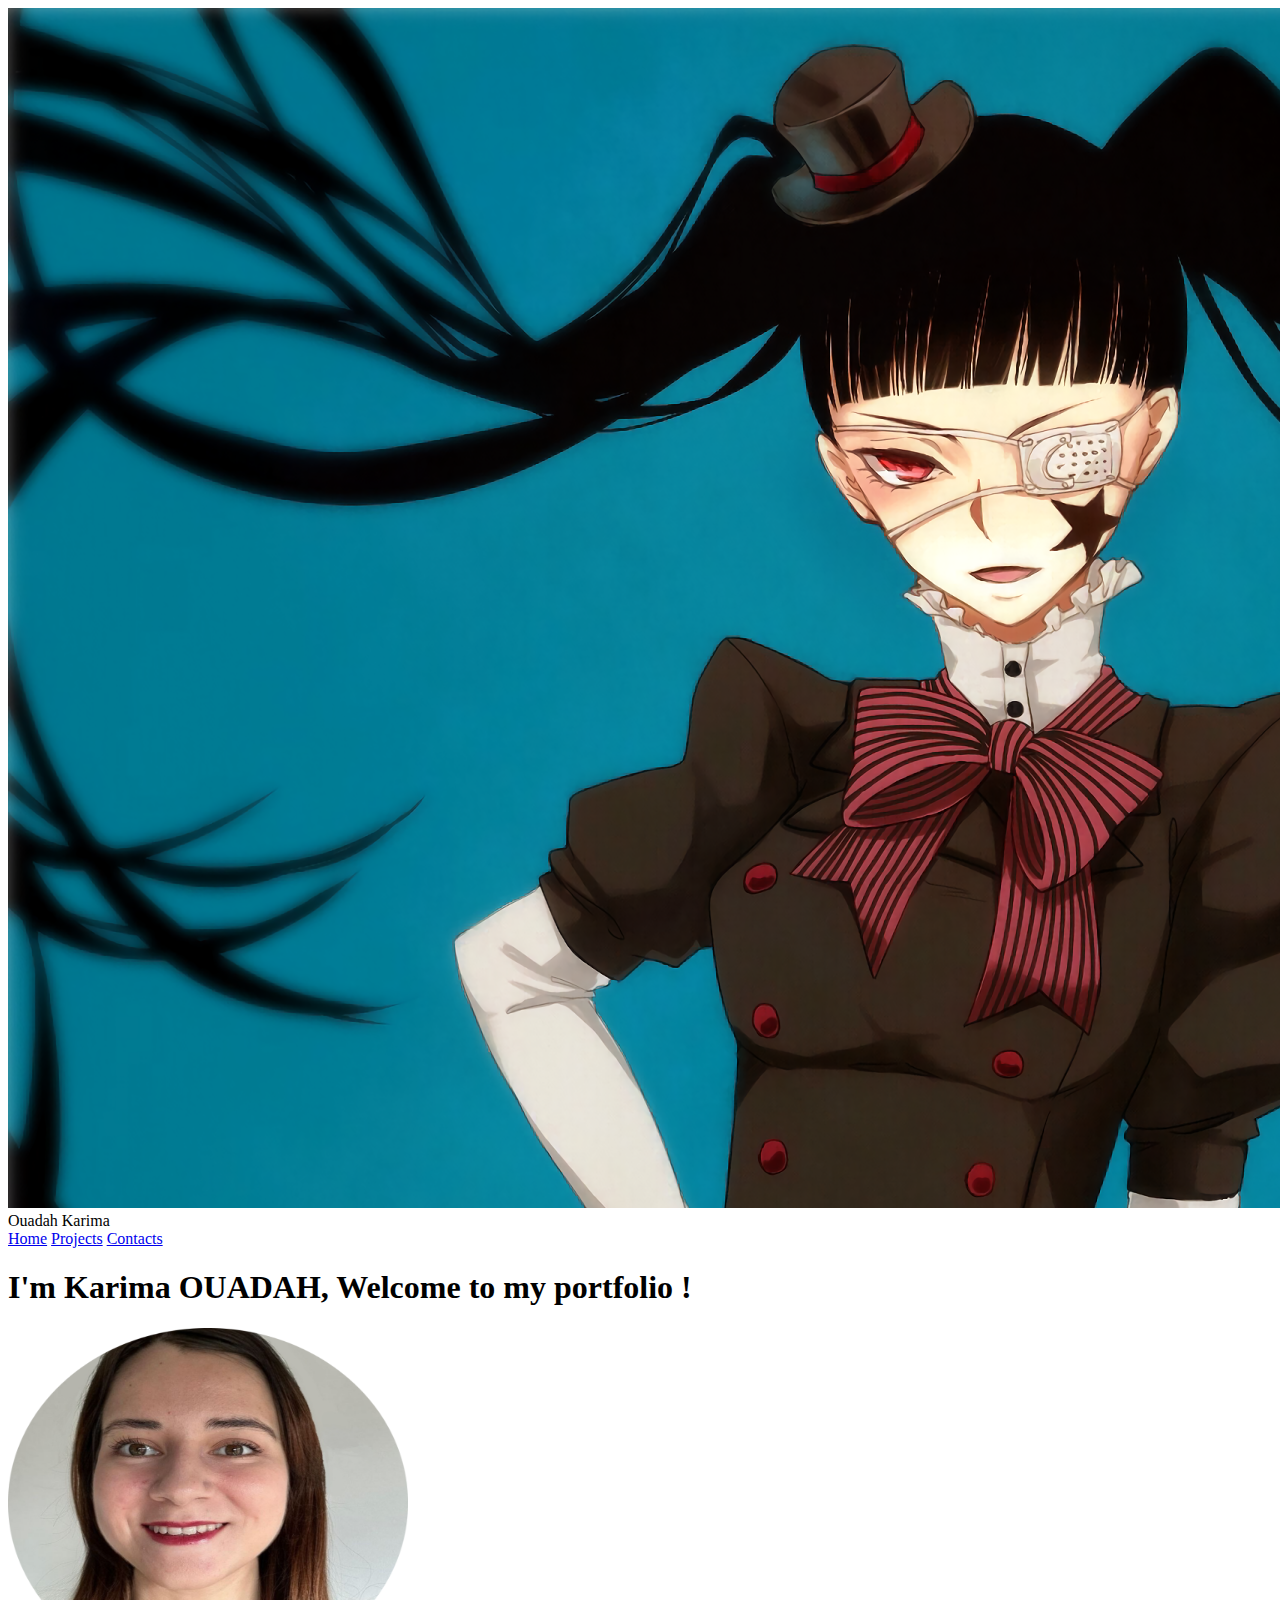
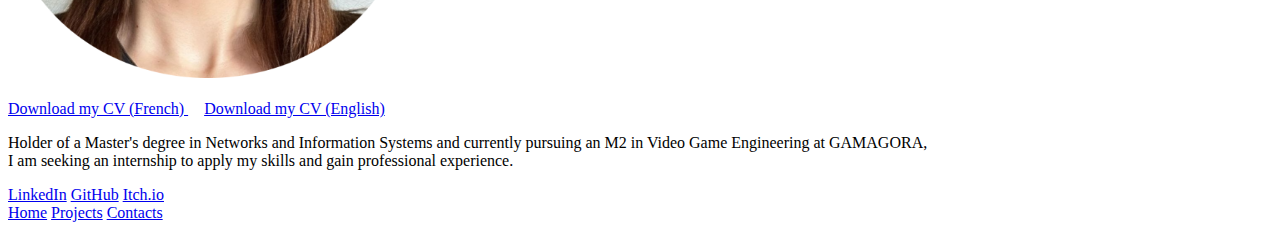
<file: index.html>
<!DOCTYPE html>
<html lang="fr">
<head>
  <meta charset="UTF-8">
  <link rel="icon" type="image/png" href="assets/alice.png">
  <title>Portfolio - Ouadah Karima</title>
  <link rel="stylesheet" href="style.css">
</head>
<body>

  <nav>
    <div class="nav-left">
      <img src="assets/alice.png" alt="Avatar">
      <span>Ouadah Karima</span>
    </div>
    <div class="nav-right">
      <a href="index.html">Home</a>
      <a href="projects.html">Projects</a>
      <a href="contacts.html">Contacts</a>
    </div>
  </nav>

  <main>
    <h1>I'm Karima OUADAH, Welcome to my portfolio !</h1>
    <img src="assets/me-2.png" alt="myself" style="width: 400px; height: 350px;  border-radius: 8px;">
    <br>
    <br>
    <a href="assets/ok_resume_french.pdf" download class="cv-button">
  Download my CV (French)
</a> &nbsp;&nbsp;&nbsp;
    <a href="assets/ok_resume_english.pdf" download class="cv-button">
  Download my CV (English)
</a> 

    <p>
      Holder of a Master's degree in Networks and Information Systems and currently pursuing an M2 in Video Game Engineering at GAMAGORA, <br> I am seeking an internship to apply my skills and gain professional experience.

    </p>

    <div class="links">
      <a href="https://www.linkedin.com/in/karima-ouadah-28045a281" target="_blank">LinkedIn</a>
      <a href="https://github.com/karimasoul" target="_blank">GitHub</a>
      <a href="https://karimasoul.itch.io" target="_blank">Itch.io</a>
    </div>
  </main>

  <footer>
    <a href="index.html">Home</a>
    <a href="projects.html">Projects</a>
    <a href="contacts.html">Contacts</a>
  </footer>

</body>
</html>
</file>
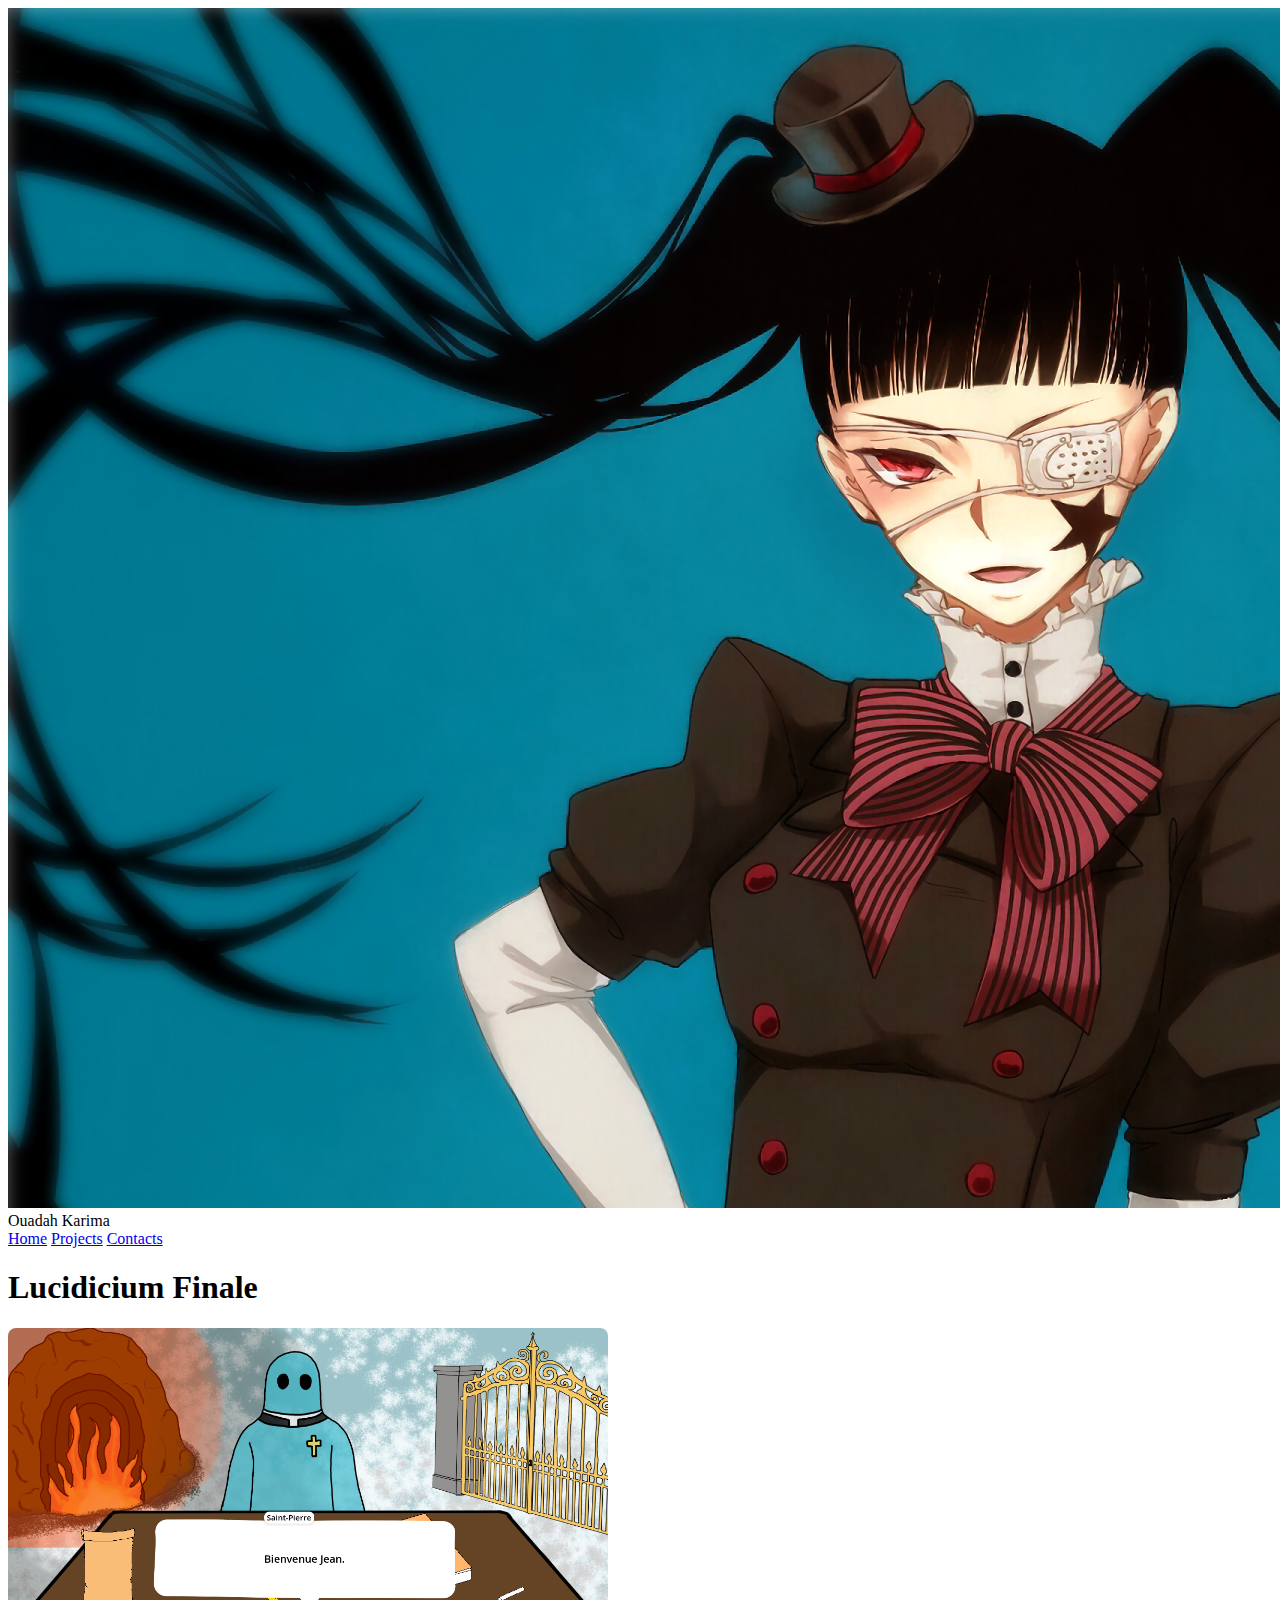
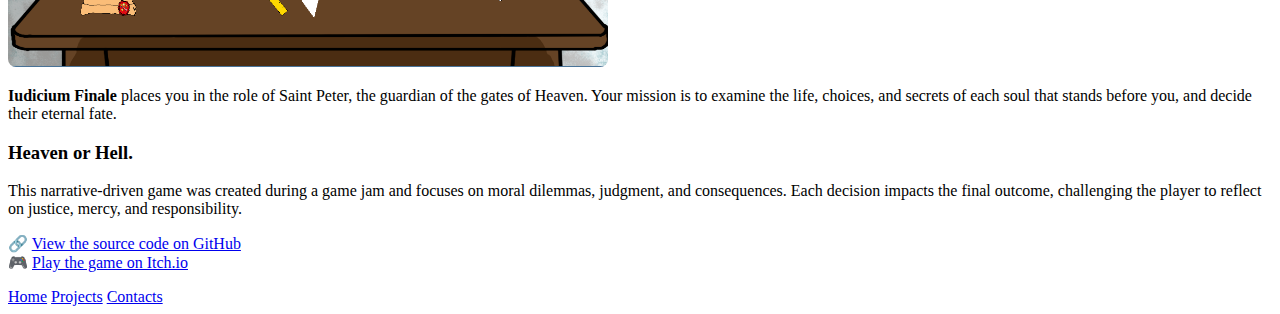
<file: project1.html>
<!DOCTYPE html>
<html lang="fr">
<head>
  <meta charset="UTF-8">
  <link rel="icon" type="image/png" href="assets/alice.png">
  <title>Project 1 - Ouadah Karima</title>
  <link rel="stylesheet" href="style.css">
</head>
<body>

  <nav>
    <div class="nav-left">
      <img src="assets/alice.png" alt="Avatar">
      <span>Ouadah Karima</span>
    </div>
    <div class="nav-right">
      <a href="index.html">Home</a>
      <a href="projects.html">Projects</a>
      <a href="contacts.html">Contacts</a>
    </div>
  </nav>

  <main>
    <h1>Lucidicium Finale</h1>
    <img src="assets/ludicium_finale.png" alt="Ludicium" style="width: 100%; max-width: 600px; border-radius: 8px;">
    <p>
    <strong>Iudicium Finale</strong> places you in the role of Saint Peter, the guardian of the gates of Heaven.
    Your mission is to examine the life, choices, and secrets of each soul that stands before you,
    and decide their eternal fate.
  </p>

  <h3>Heaven or Hell.</h3>

  <p>
    This narrative-driven game was created during a game jam and focuses on moral dilemmas,
    judgment, and consequences. Each decision impacts the final outcome, challenging the player
    to reflect on justice, mercy, and responsibility.
  </p>

  <p>
    🔗 <a href="https://github.com/Antoine-Vuillet/St_Pierreper_Please" target="_blank">View the source code on GitHub</a><br>
    🎮 <a href="https://antoine-vuillet.itch.io/iudicium-finale" target="_blank">Play the game on Itch.io</a>
  </p>
  </main>

  <footer>
    <a href="index.html">Home</a>
    <a href="projects.html">Projects</a>
    <a href="contacts.html">Contacts</a>
  </footer>

</body>
</html>
</file>
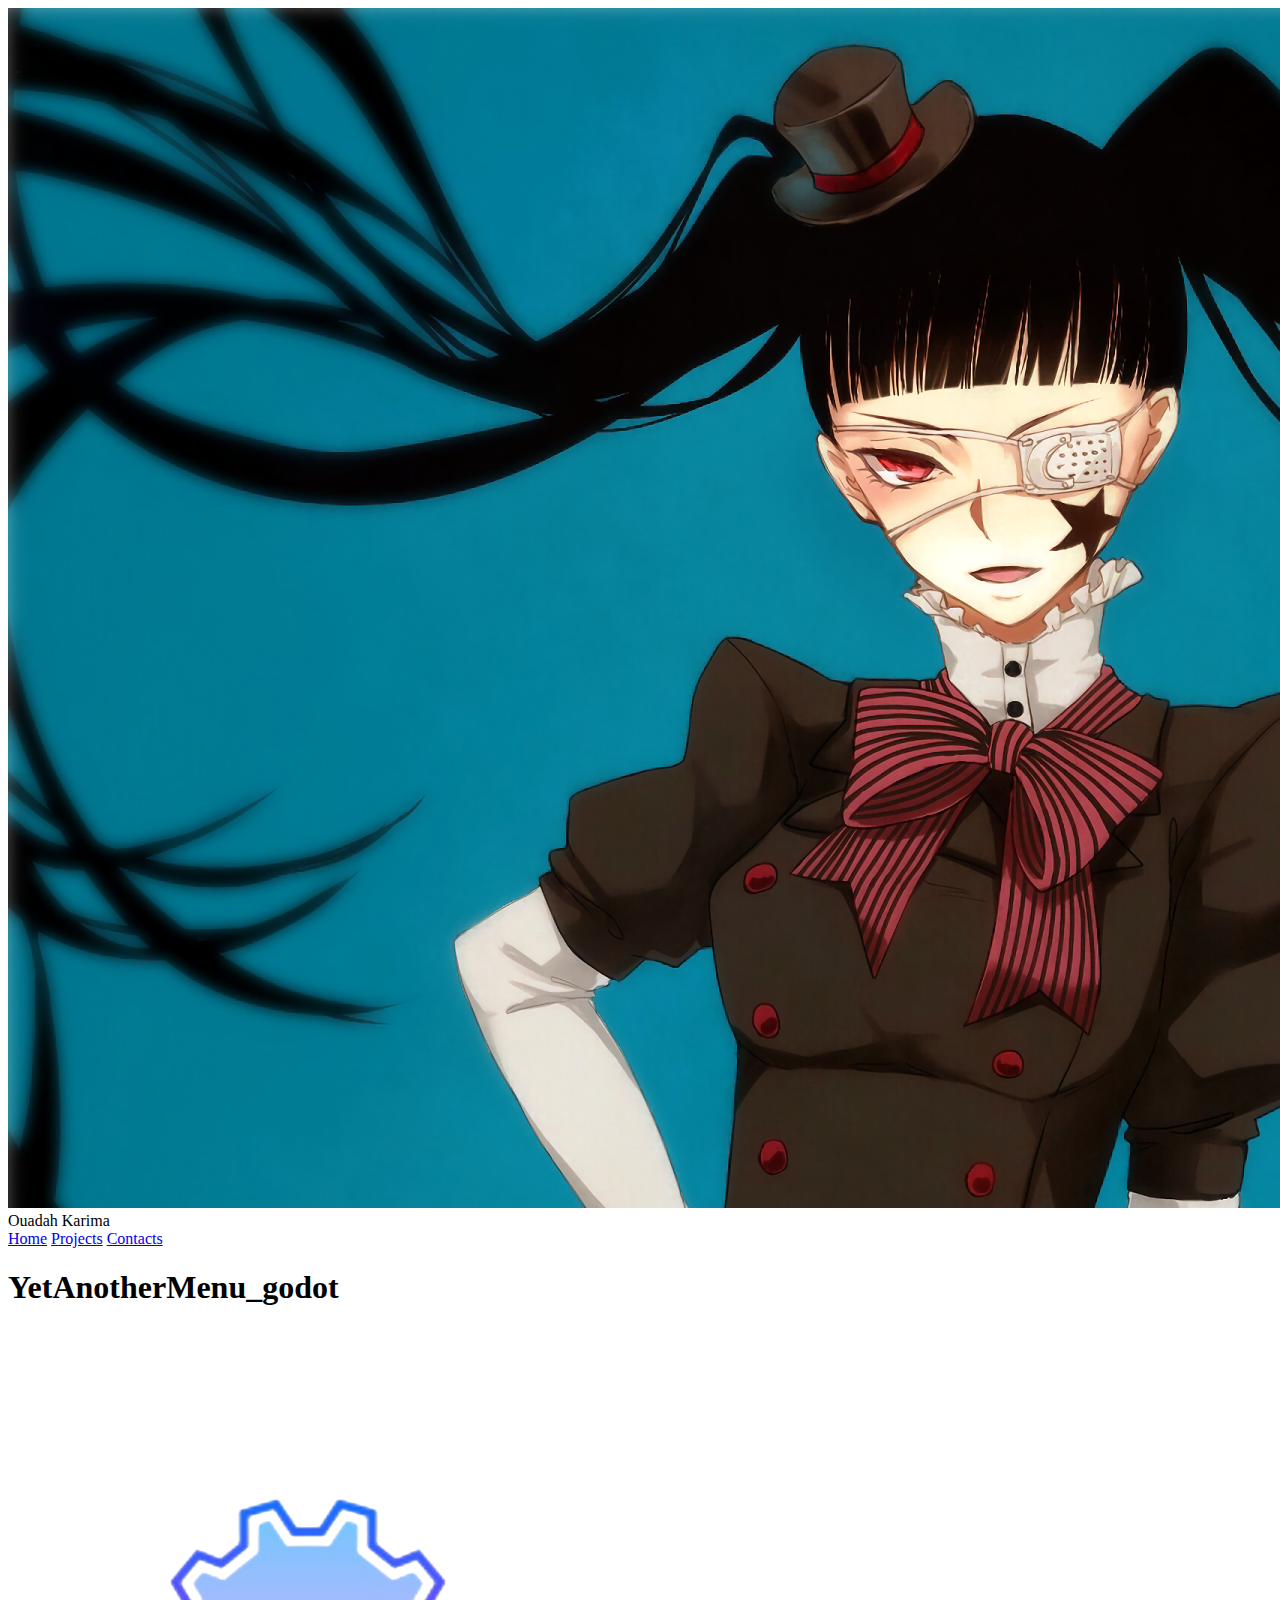
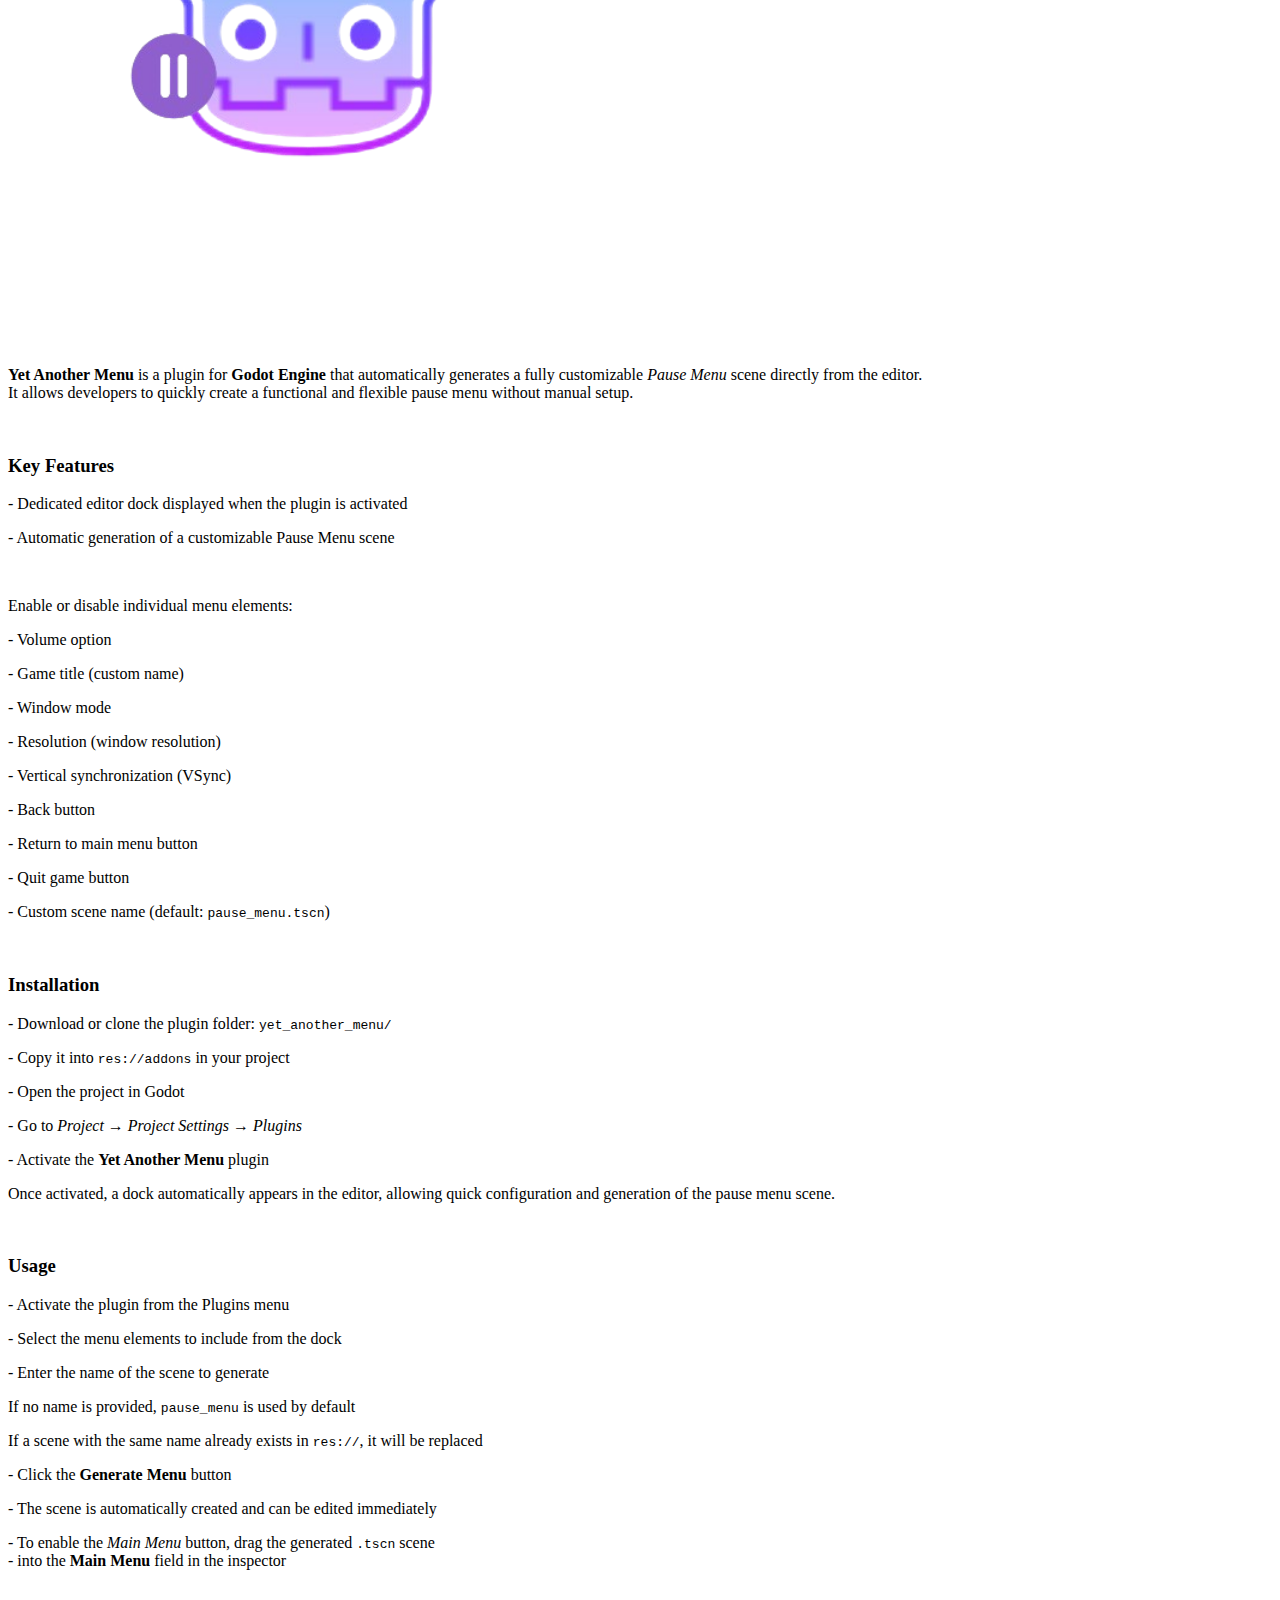
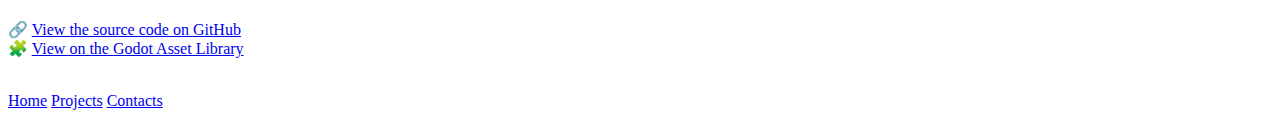
<file: project2.html>
<!DOCTYPE html>
<html lang="fr">
<head>
  <meta charset="UTF-8">
  <link rel="icon" type="image/png" href="assets/alice.png">
  <title>YetAnotherMenu - Ouadah Karima</title>
  <link rel="stylesheet" href="style.css">
</head>
<body>

  <nav>
    <div class="nav-left">
      <img src="assets/alice.png" alt="Avatar">
      <span>Ouadah Karima</span>
    </div>
    <div class="nav-right">
      <a href="index.html">Home</a>
      <a href="projects.html">Projects</a>
      <a href="contacts.html">Contacts</a>
    </div>
  </nav>

  <main>
    <h1>YetAnotherMenu_godot</h1>
    <img src="assets/YetAnotherMenu.png" alt="YetAnotherMenu" style="width: 100%; max-width: 600px; border-radius: 8px;">
    <br>
    <br>
    <p>
    <strong>Yet Another Menu</strong> is a plugin for <strong>Godot Engine</strong> that automatically generates
    a fully customizable <em>Pause Menu</em> scene directly from the editor.
    <br>It allows developers to quickly create a functional and flexible pause menu without manual setup.
  </p>
<br>
  <h3>Key Features</h3>
  
    <p>- Dedicated editor dock displayed when the plugin is activated</p>
    <p>- Automatic generation of a customizable Pause Menu scene</p>
    <br>
    <p>Enable or disable individual menu elements:</p>
     
        <p>- Volume option</p>
        <p>- Game title (custom name)</p>
        <p>- Window mode</p>
        <p>- Resolution (window resolution)</p>
        <p>- Vertical synchronization (VSync)</p>
        <p>- Back button</p>
        <p>- Return to main menu button</p>
        <p>- Quit game button</p>
        <p>- Custom scene name (default: <code>pause_menu.tscn</code>)</p>
 
   
  <br>

  <h3>Installation</h3>
  
    <p>- Download or clone the plugin folder: <code>yet_another_menu/</code></p>
    <p>- Copy it into <code>res://addons</code> in your project</p>
    <p>- Open the project in Godot</p>
    <p>- Go to <em>Project → Project Settings → Plugins</em></p>
    <p>- Activate the <strong>Yet Another Menu</strong> plugin</p>
 

  <p>
    Once activated, a dock automatically appears in the editor, allowing quick configuration
    and generation of the pause menu scene.
  </p>
<br>
  <h3>Usage</h3>
 
    <p>- Activate the plugin from the Plugins menu</p>
    <p>- Select the menu elements to include from the dock</p>
    <p>- Enter the name of the scene to generate </p>

        <p>If no name is provided, <code>pause_menu</code> is used by default</p>
        <p>If a scene with the same name already exists in <code>res://</code>, it will be replaced</p>
     
   
    <p>- Click the <strong>Generate Menu</strong> button</p>
    <p>- The scene is automatically created and can be edited immediately</p>
    <p>- To enable the <em>Main Menu</em> button, drag the generated <code>.tscn</code> scene <br>- into the <strong>Main Menu</strong> field in the inspector
    </p>
 
<br>
  <p>
    🔗 <a href="https://github.com/karimasoul/YetAnotherMenu_godot" target="_blank">View the source code on GitHub</a><br>
    🧩 <a href="https://godotengine.org/asset-library/asset/4568" target="_blank">
      View on the Godot Asset Library
    </a>
  </p>
  <br>
  </main>

  <footer>
    <a href="index.html">Home</a>
    <a href="projects.html">Projects</a>
    <a href="contacts.html">Contacts</a>
  </footer>

</body>
</html>
</file>
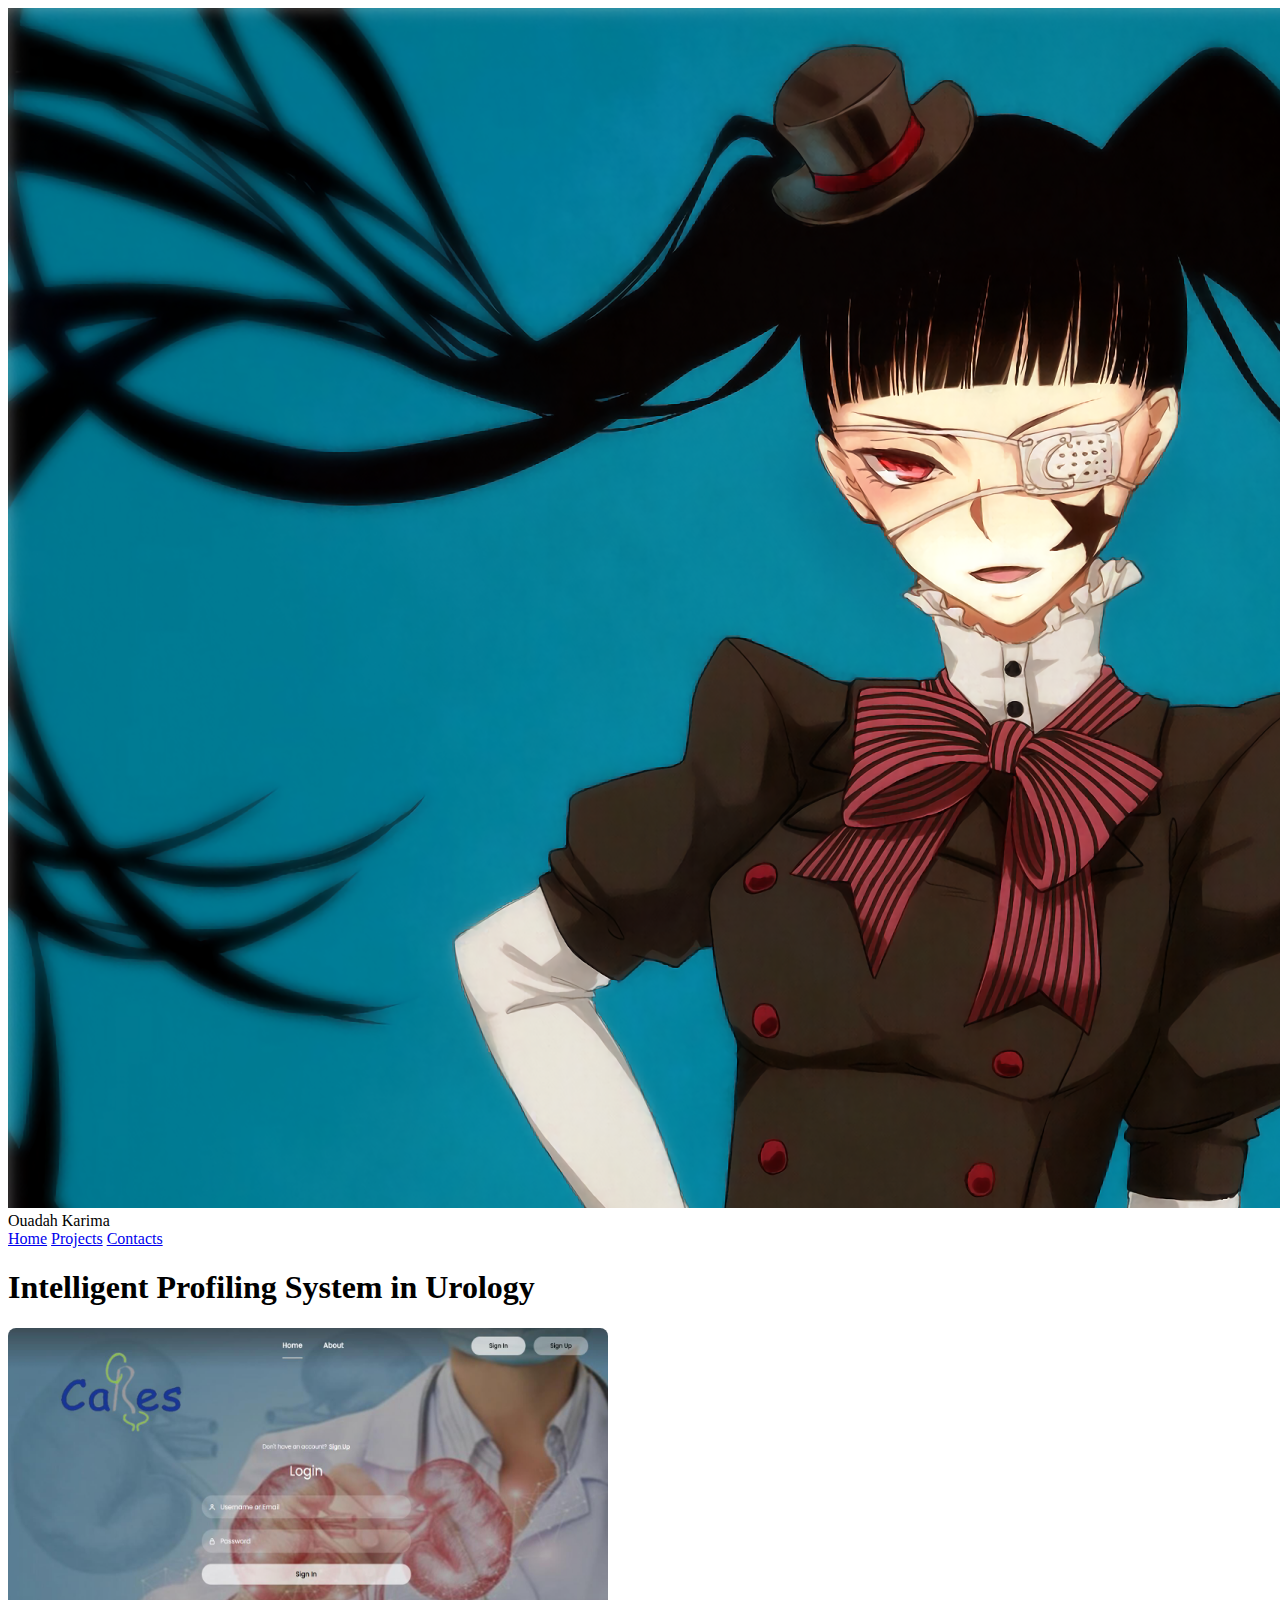
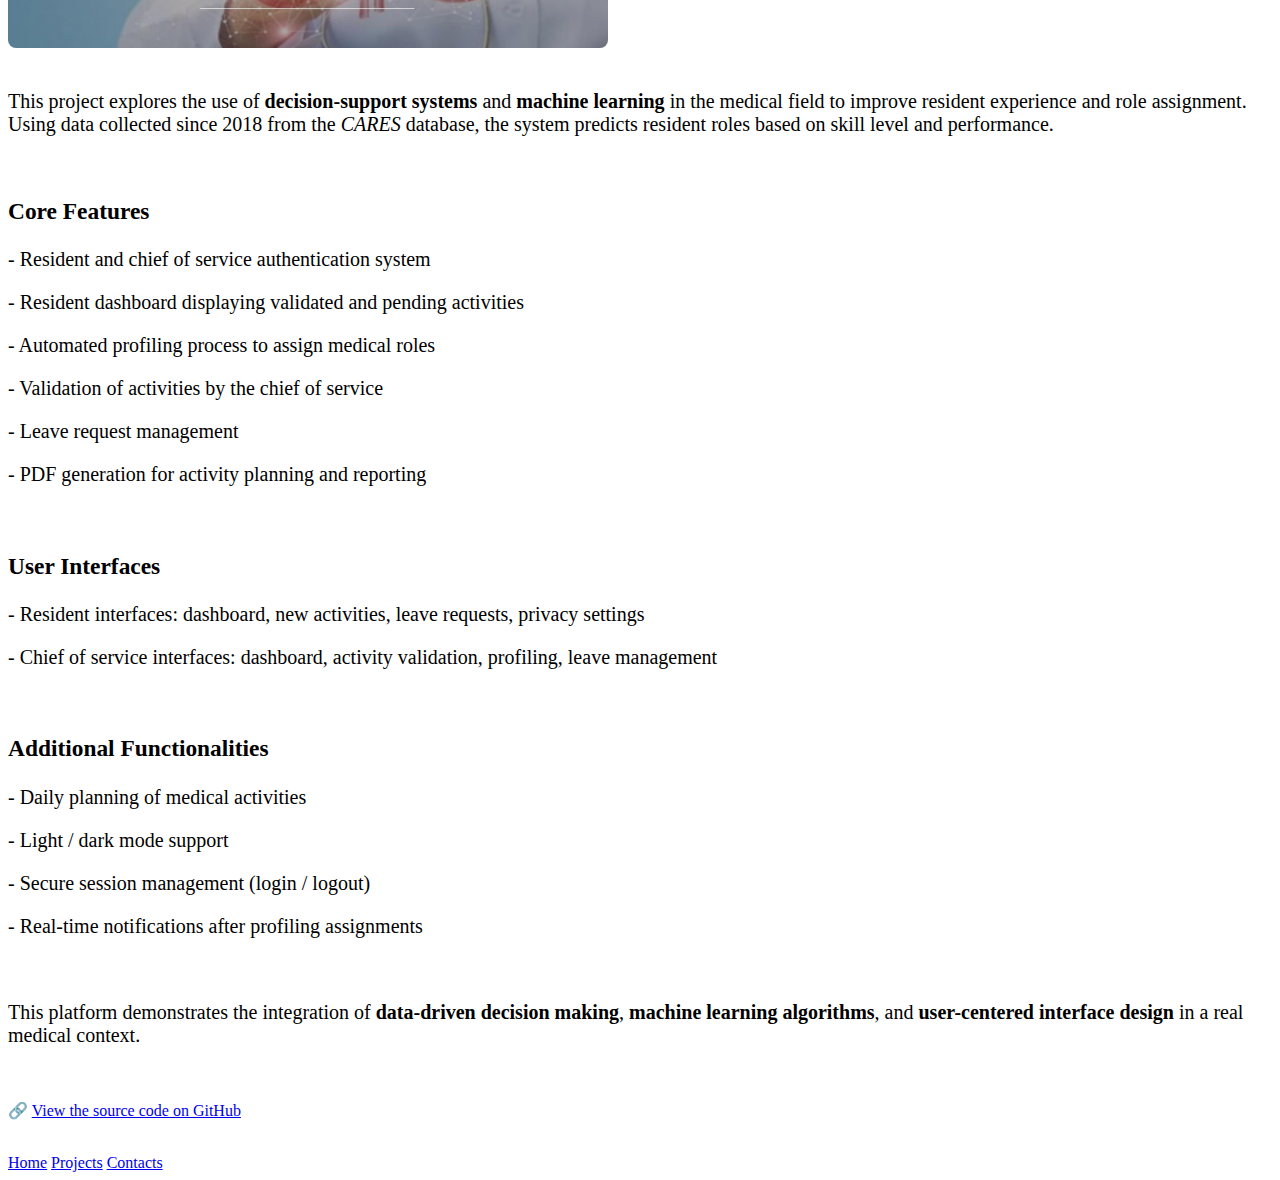
<file: project3.html>
<!DOCTYPE html>
<html lang="fr">
<head>
  <meta charset="UTF-8">
  <link rel="icon" type="image/png" href="assets/alice.png">
  <title>Profiling - Ouadah Karima</title>
  <link rel="stylesheet" href="style.css">
</head>
<body>

  <nav>
    <div class="nav-left">
      <img src="assets/alice.png" alt="Avatar">
      <span>Ouadah Karima</span>
    </div>
    <div class="nav-right">
      <a href="index.html">Home</a>
      <a href="projects.html">Projects</a>
      <a href="contacts.html">Contacts</a>
    </div>
  </nav>

  <main>
    <h1>Intelligent Profiling System in Urology</h1>
    <img src="assets/profiling.png" alt="Profiling" style="width: 100%; max-width: 600px; border-radius: 8px;">
    <br>
    <br>
    <p style="font-family: 'Times New Roman', Times, serif; font-size: 20px;">
    This project explores the use of <strong>decision-support systems</strong> and
    <strong>machine learning</strong> in the medical field to improve resident experience
    and role assignment. <br>Using data collected since 2018 from the <em>CARES</em> database,
    the system predicts resident roles based on skill level and performance.
  </p>
    <br>
<section style="font-family: 'Times New Roman', Times, serif; font-size: 20px;">
  <h3>Core Features</h3>
  
    <p>- Resident and chief of service authentication system</p>
    <p>- Resident dashboard displaying validated and pending activities</p>
    <p>- Automated profiling process to assign medical roles</p>
    <p>- Validation of activities by the chief of service</p>
    <p>- Leave request management</p>
    <p>- PDF generation for activity planning and reporting</p>
  
<br>
  <h3>User Interfaces</h3>
    <p>- Resident interfaces: dashboard, new activities, leave requests, privacy settings</p>
    <p>- Chief of service interfaces: dashboard, activity validation, profiling, leave management</p>

<br>
  <h3>Additional Functionalities</h3>
  
    <p>- Daily planning of medical activities</p>
    <p>- Light / dark mode support</p>
    <p>- Secure session management (login / logout)</p>
    <p>- Real-time notifications after profiling assignments</p>
<br>
</section>
  <p style="font-family: 'Times New Roman', Times, serif; font-size: 20px;">
    This platform demonstrates the integration of <strong>data-driven decision making</strong>,
    <strong>machine learning algorithms</strong>, and <strong>user-centered interface design</strong>
    in a real medical context.
  </p>
    <br>

  <p>
    🔗 <a href="https://github.com/karimasoul/Intelligent-Profiling-System-in-Urology" target="_blank">View the source code on GitHub</a><br>
    </a>
  </p>
  <br>
  </main>

  <footer>
    <a href="index.html">Home</a>
    <a href="projects.html">Projects</a>
    <a href="contacts.html">Contacts</a>
  </footer>

</body>
</html>
</file>
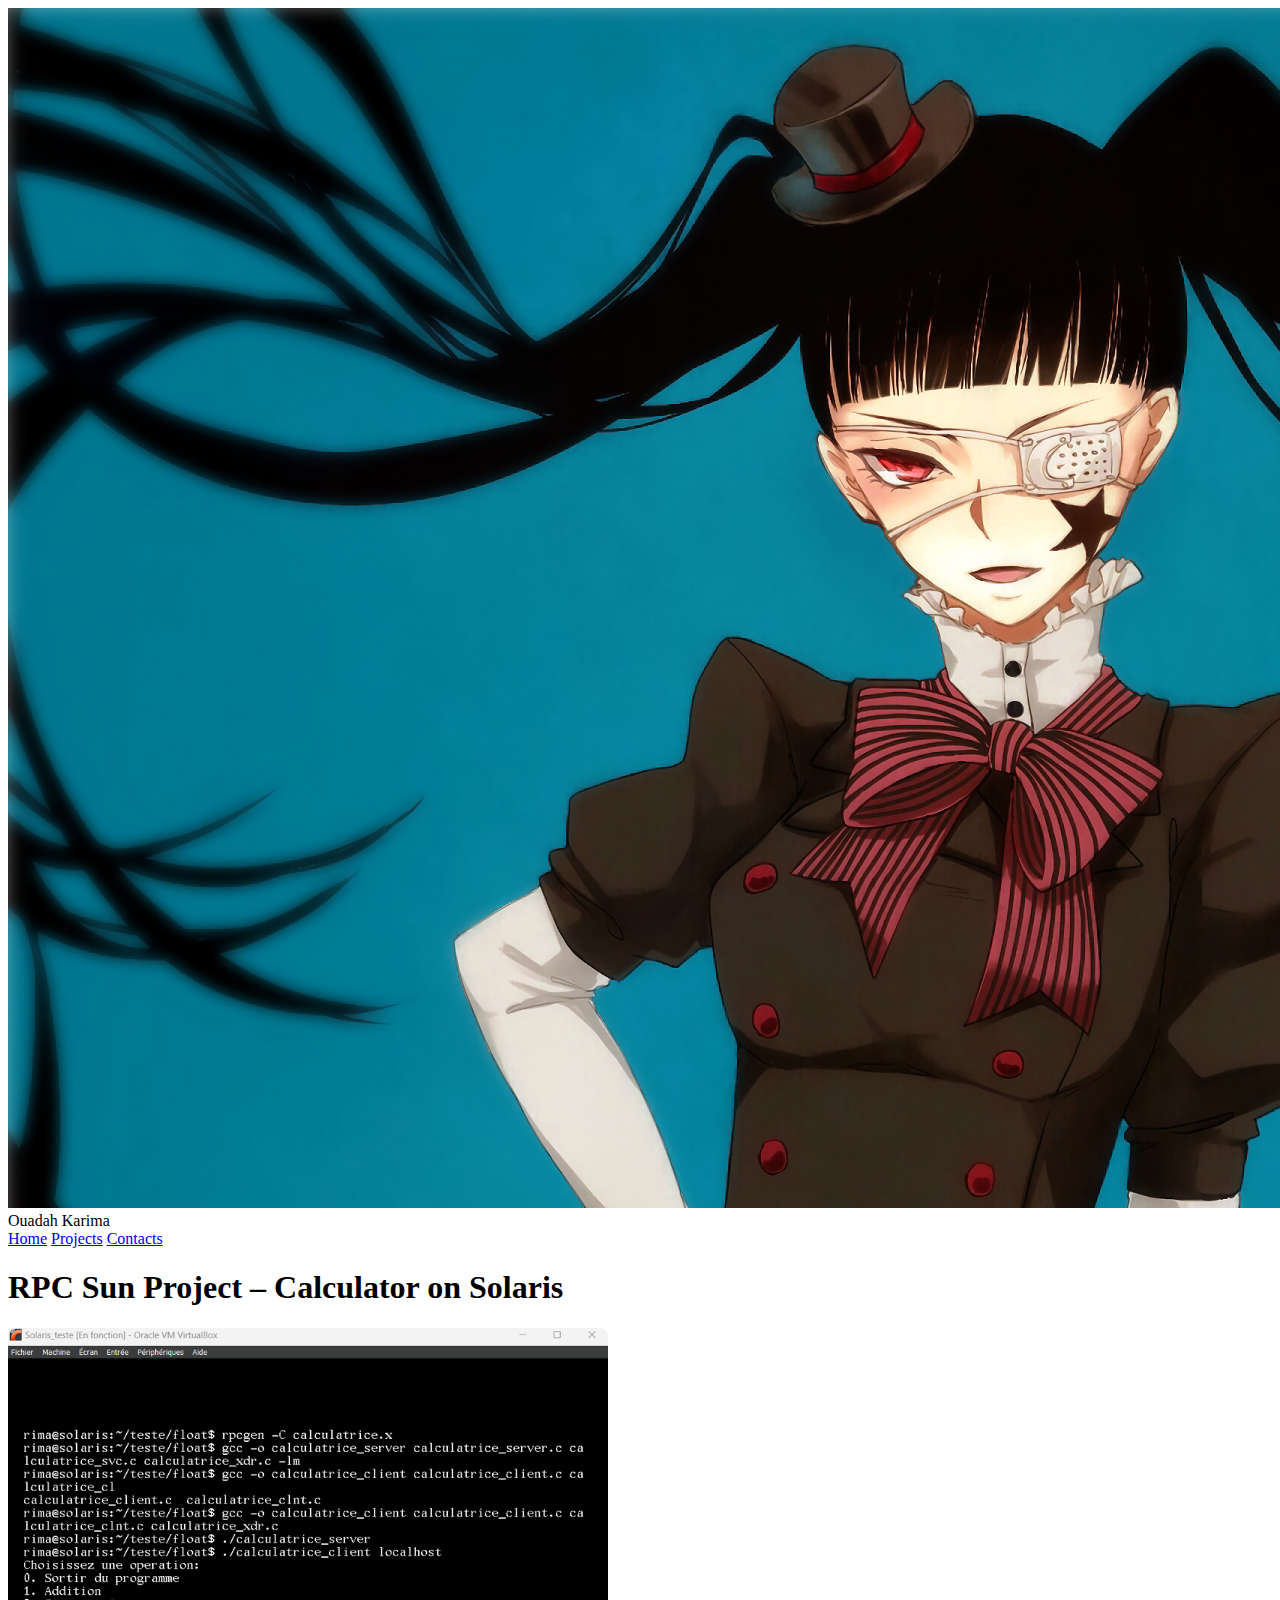
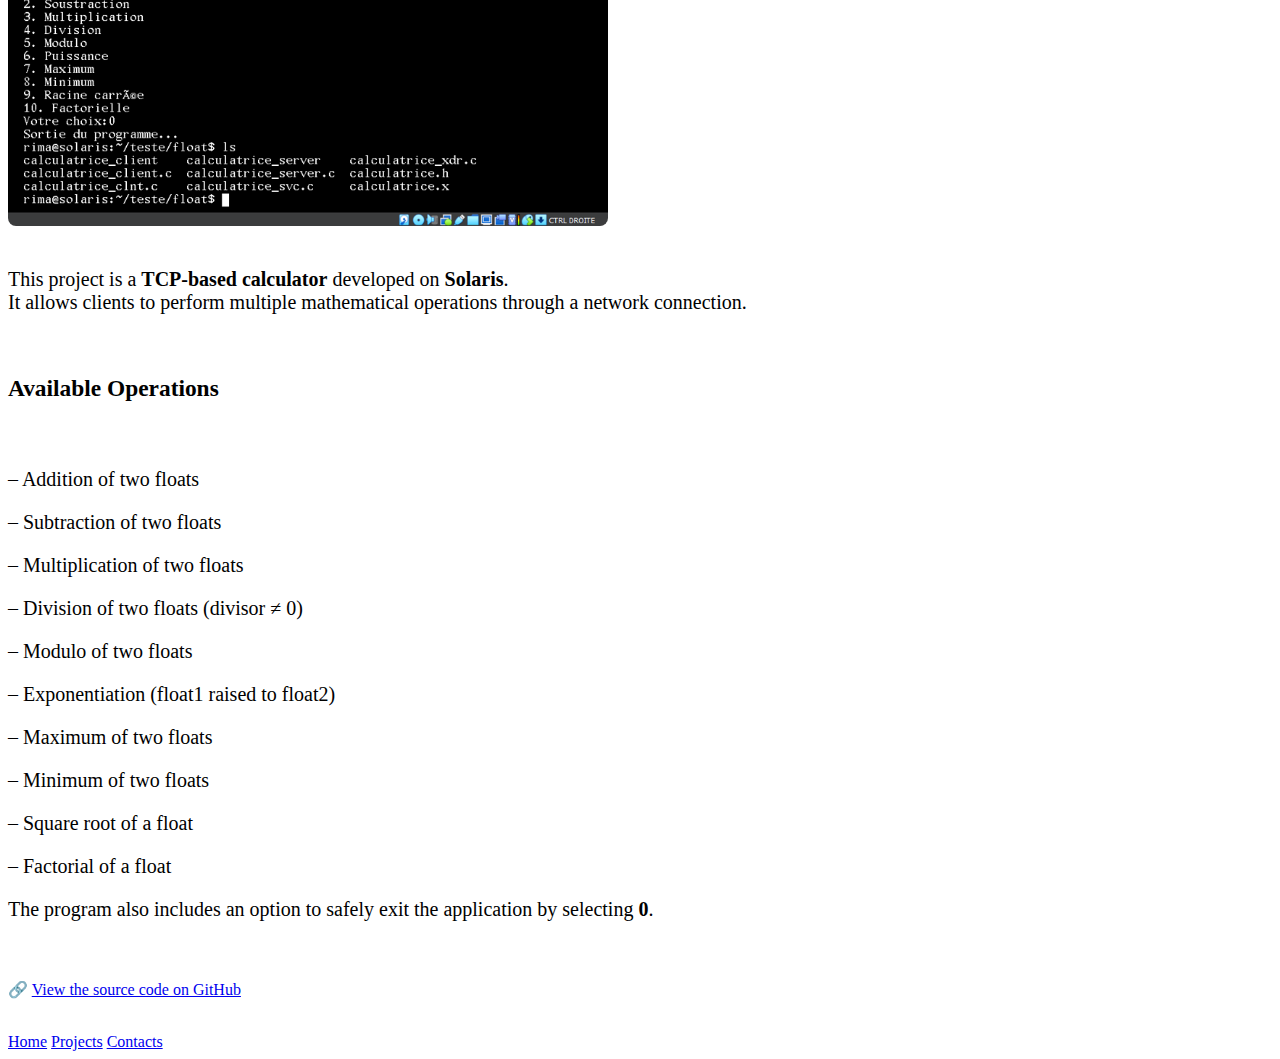
<file: project4.html>
<!DOCTYPE html>
<html lang="fr">
<head>
  <meta charset="UTF-8">
  <link rel="icon" type="image/png" href="assets/alice.png">
  <title>RPC Sun - Ouadah Karima</title>
  <link rel="stylesheet" href="style.css">
</head>
<body>

  <nav>
    <div class="nav-left">
      <img src="assets/alice.png" alt="Avatar">
      <span>Ouadah Karima</span>
    </div>
    <div class="nav-right">
      <a href="index.html">Home</a>
      <a href="projects.html">Projects</a>
      <a href="contacts.html">Contacts</a>
    </div>
  </nav>

  <main>
    <h1>RPC Sun Project – Calculator on Solaris</h1>
    <img src="assets/rpc_sun.png" alt="RPC" style="width: 100%; max-width: 600px; border-radius: 8px;">
    <br>
    <br>
    <p style="font-family: 'Times New Roman', Times, serif; font-size: 20px;">
    This project is a <strong>TCP-based calculator</strong> developed on <strong>Solaris</strong>.<br>
    It allows clients to perform multiple mathematical operations through a network connection.
  </p>
    <br>
<section style="text-align: left; font-family: 'Times New Roman', Times, serif; font-size: 20px;">
  <h3>Available Operations</h3>
<br>
  <p>– Addition of two floats</p>
  <p>– Subtraction of two floats</p>
  <p>– Multiplication of two floats</p>
  <p>– Division of two floats (divisor ≠ 0)</p>
  <p>– Modulo of two floats</p>
  <p>– Exponentiation (float1 raised to float2)</p>
  <p>– Maximum of two floats</p>
  <p>– Minimum of two floats</p>
  <p>– Square root of a float</p>
  <p>– Factorial of a float</p>

  <p>
    The program also includes an option to safely exit the application by selecting <strong>0</strong>.
  </p>
  <br>
</section>
  <p>
    🔗 <a href="https://github.com/karimasoul/RPC-SUN-Solaris-Calculator" target="_blank">View the source code on GitHub</a><br>
    </a>
  </p>
  <br>
  </main>

  <footer>
    <a href="index.html">Home</a>
    <a href="projects.html">Projects</a>
    <a href="contacts.html">Contacts</a>
  </footer>

</body>
</html>
</file>
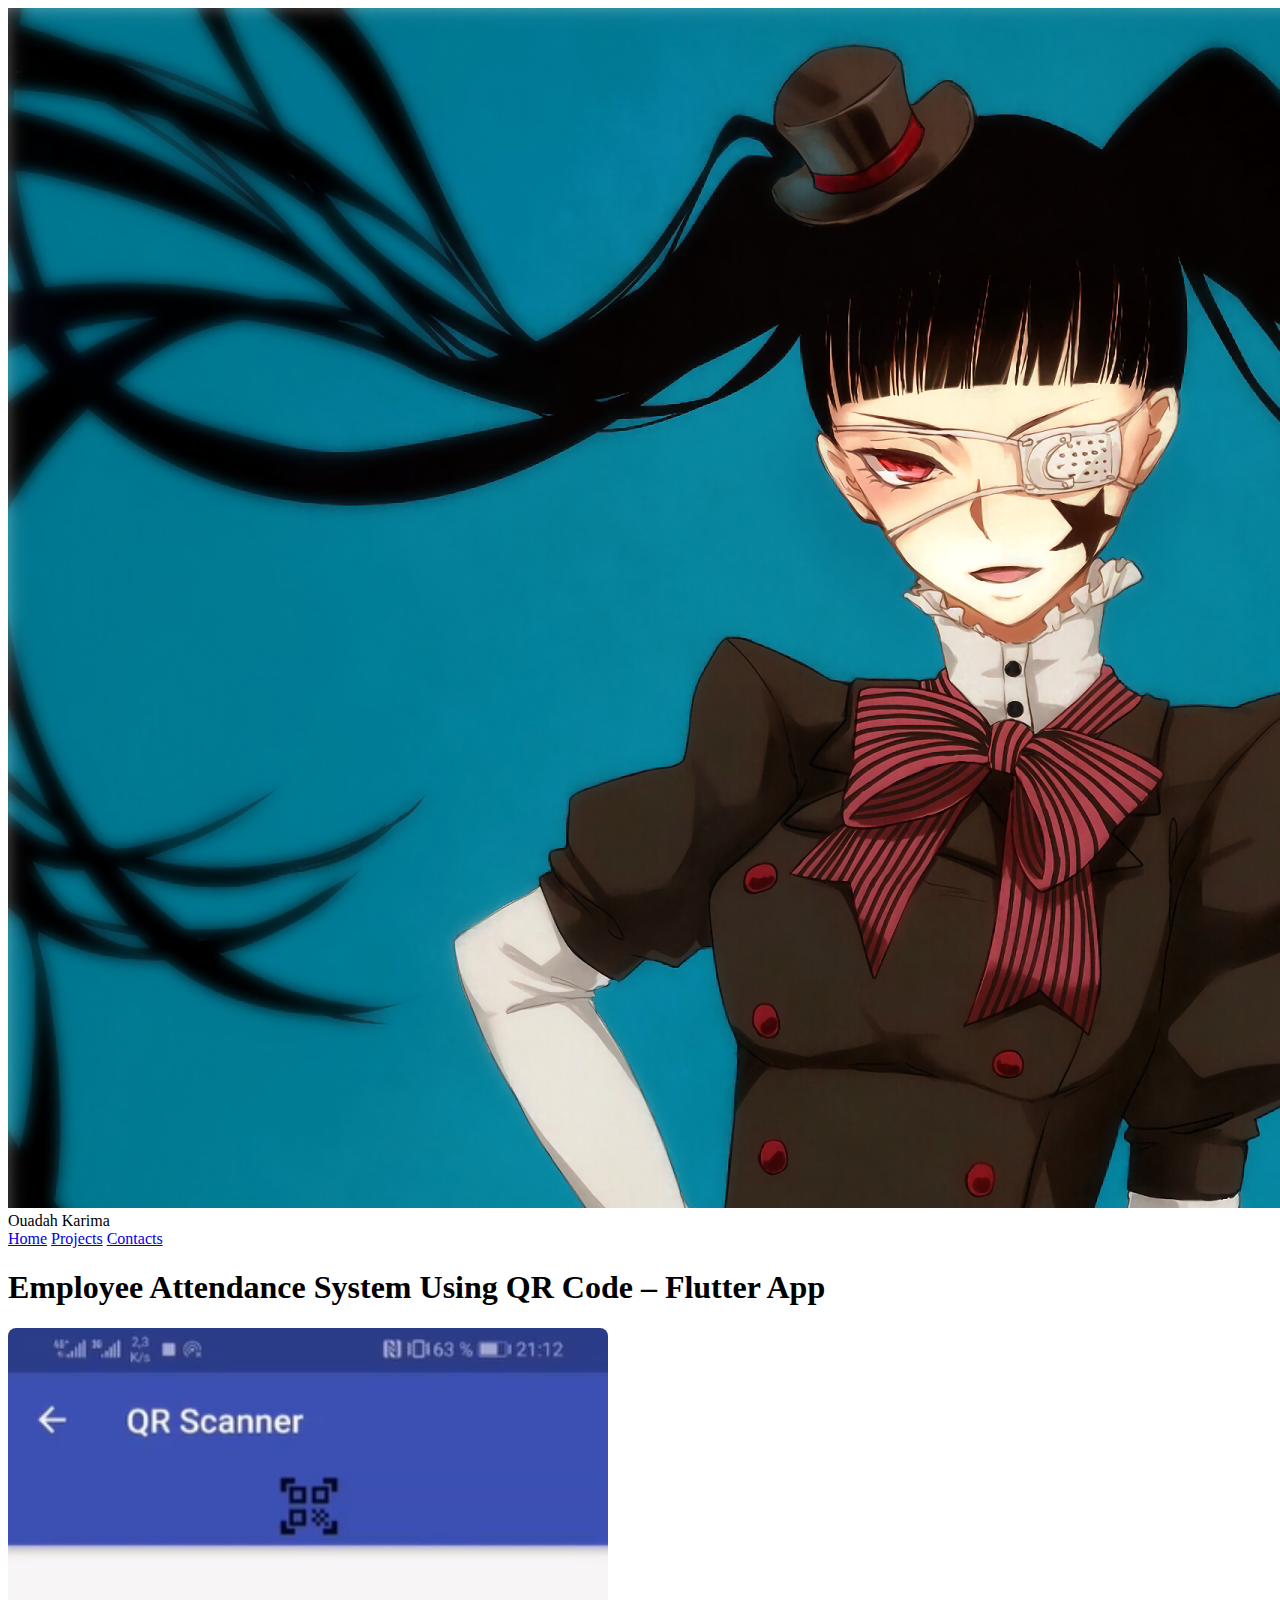
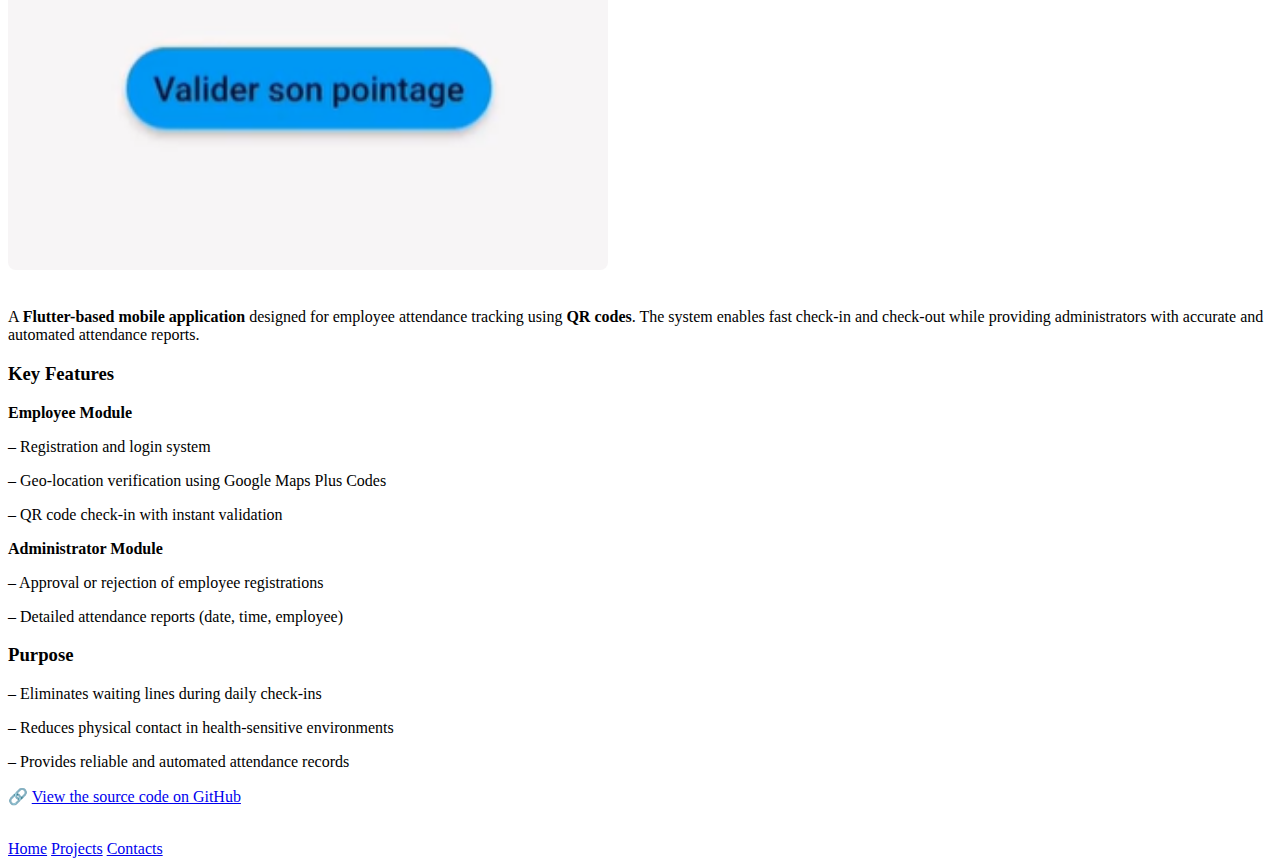
<file: project5.html>
<!DOCTYPE html>
<html lang="fr">
<head>
  <meta charset="UTF-8">
  <link rel="icon" type="image/png" href="assets/alice.png">
  <title>QR Attendance - Ouadah Karima</title>
  <link rel="stylesheet" href="style.css">
</head>
<body>

  <nav>
    <div class="nav-left">
      <img src="assets/alice.png" alt="Avatar">
      <span>Ouadah Karima</span>
    </div>
    <div class="nav-right">
      <a href="index.html">Home</a>
      <a href="projects.html">Projects</a>
      <a href="contacts.html">Contacts</a>
    </div>
  </nav>

  <main>
    <h1>Employee Attendance System Using QR Code – Flutter App</h1>
    <img src="assets/qr_code_project.png" alt="QrCodeProject" style="width: 100%; max-width: 600px; border-radius: 8px;">
    <br>
    <br>
    <section style="text-align: left;">
    <p>
    A <strong>Flutter-based mobile application</strong> designed for employee attendance tracking
    using <strong>QR codes</strong>. The system enables fast check-in and check-out while providing
    administrators with accurate and automated attendance reports.
  </p>

  <h3>Key Features</h3>

  <p><strong>Employee Module</strong></p>
  <p>– Registration and login system</p>
  <p>– Geo-location verification using Google Maps Plus Codes</p>
  <p>– QR code check-in with instant validation</p>

  <p><strong>Administrator Module</strong></p>
  <p>– Approval or rejection of employee registrations</p>
  <p>– Detailed attendance reports (date, time, employee)</p>

  <h3>Purpose</h3>
  <p>– Eliminates waiting lines during daily check-ins</p>
  <p>– Reduces physical contact in health-sensitive environments</p>
  <p>– Provides reliable and automated attendance records</p>
  </section>
  <p>
    🔗 <a href="https://github.com/karimasoul/Employee-Attendance-System-Using-QR-Code" target="_blank">View the source code on GitHub</a><br>
    </a>
  </p>
  <br>
  </main>

  <footer>
    <a href="index.html">Home</a>
    <a href="projects.html">Projects</a>
    <a href="contacts.html">Contacts</a>
  </footer>

</body>
</html>
</file>
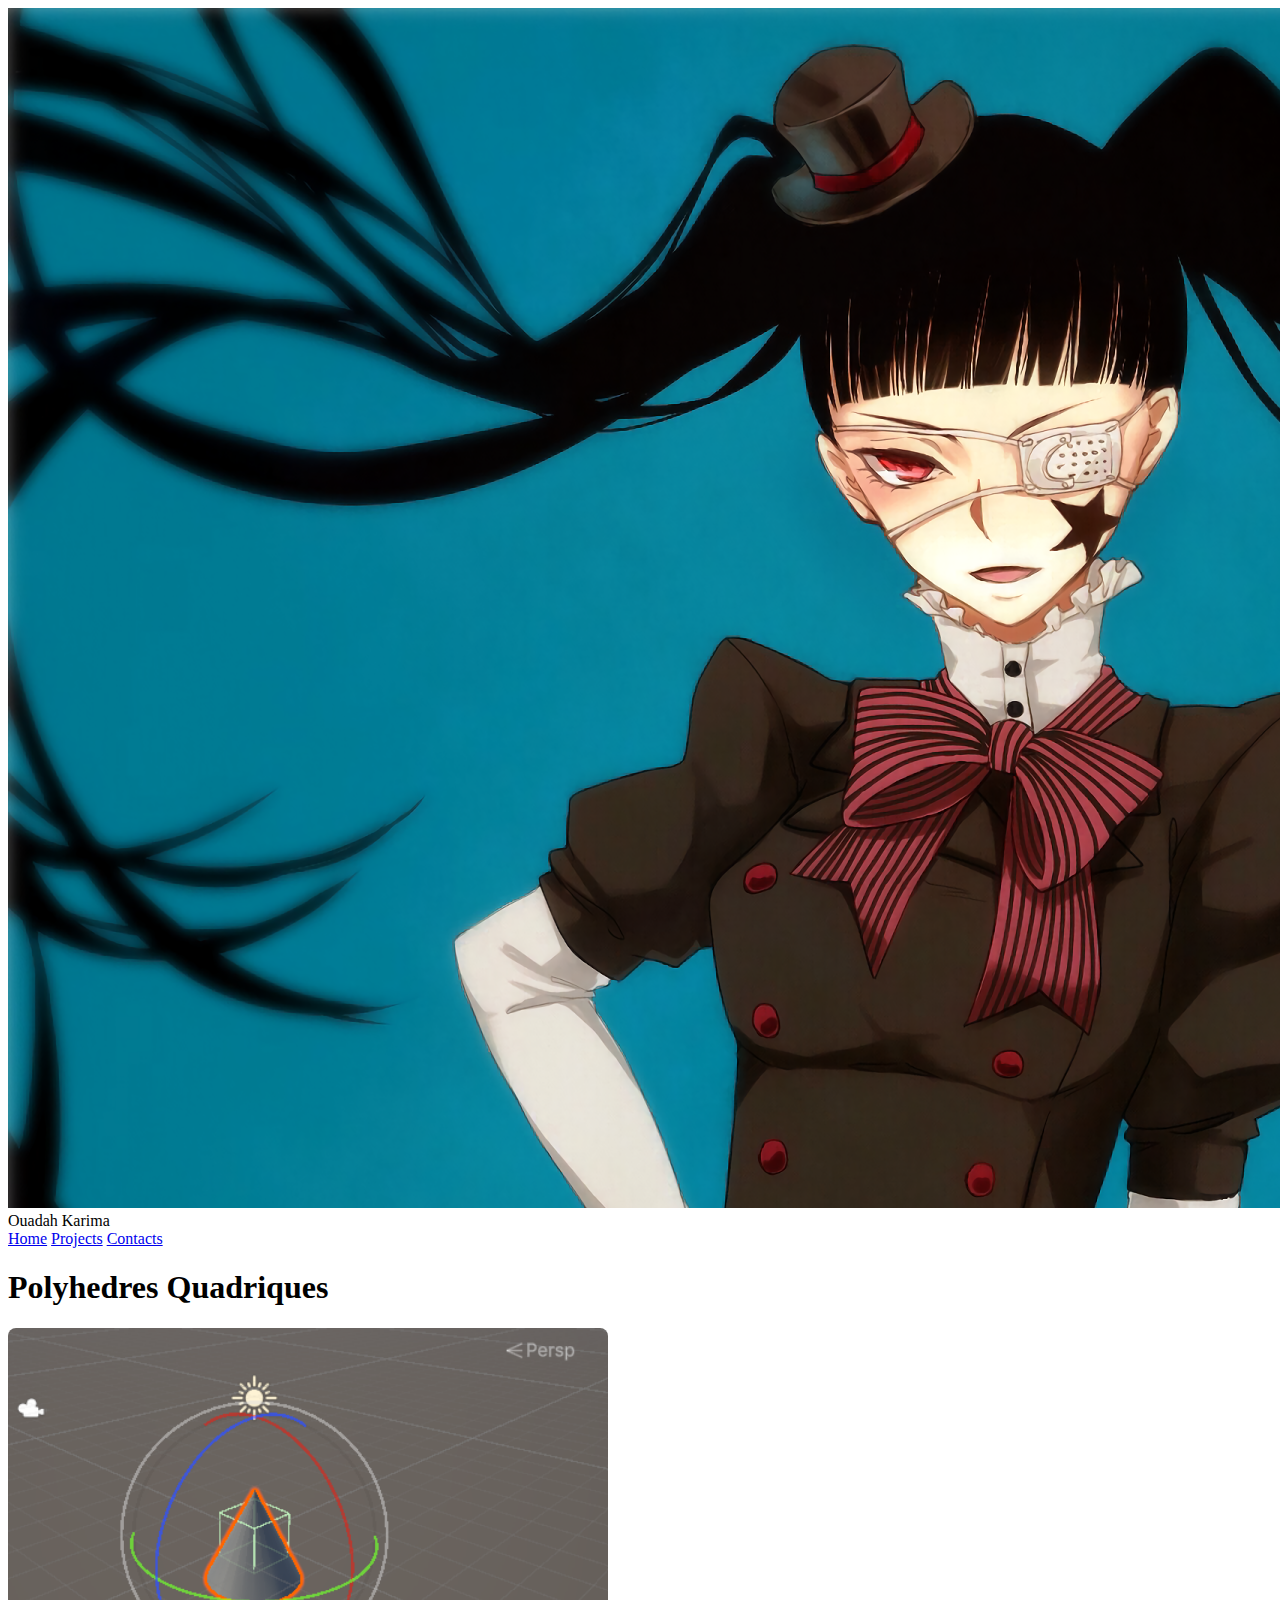
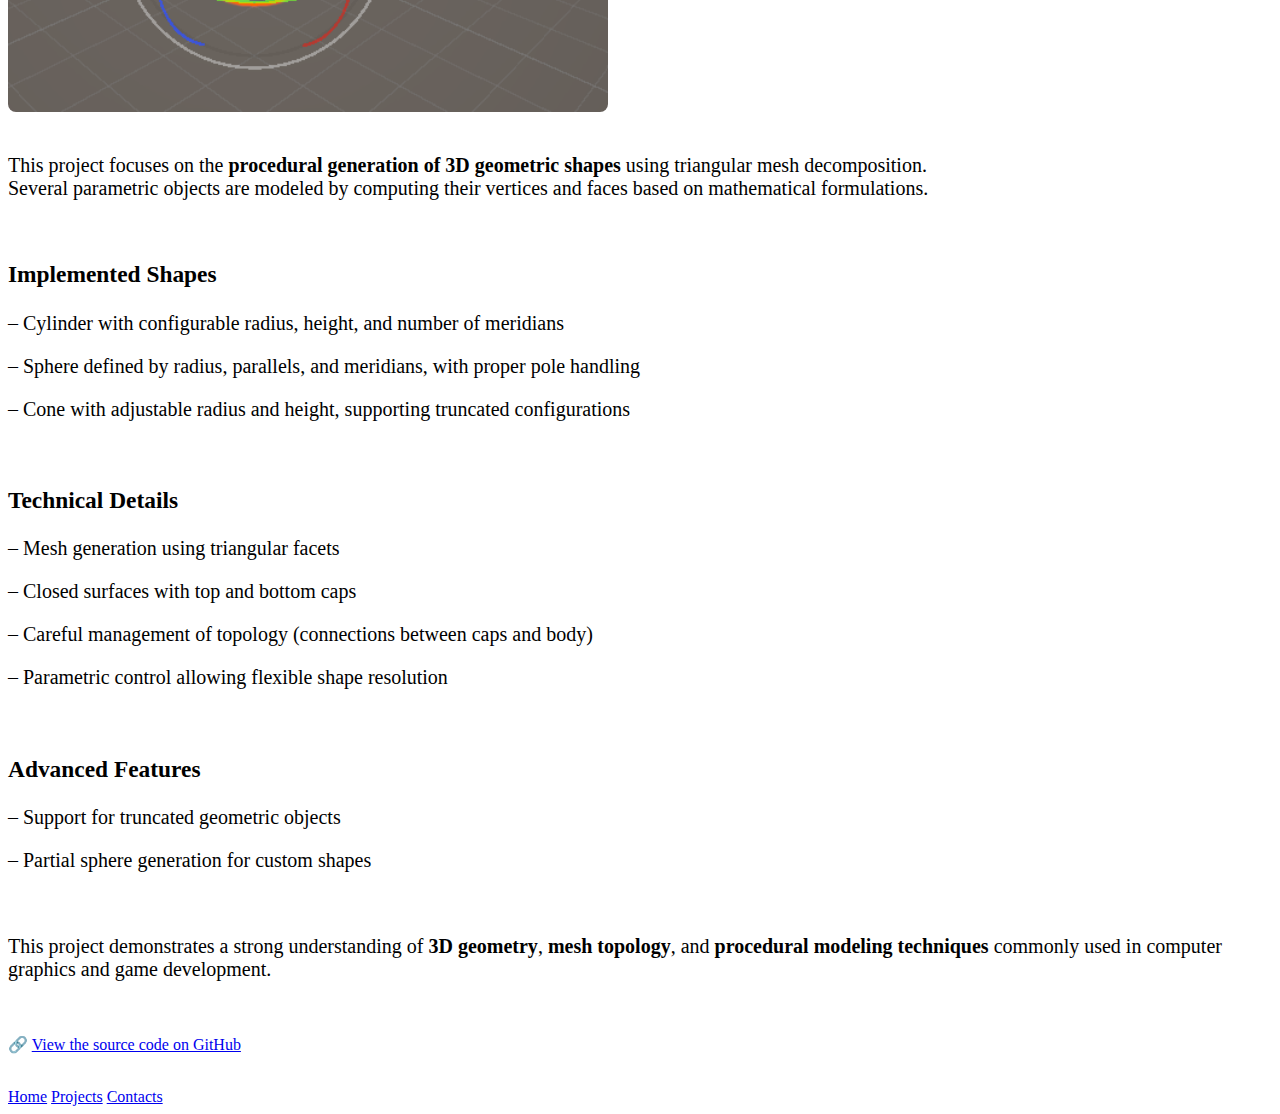
<file: project6.html>
<!DOCTYPE html>
<html lang="fr">
<head>
  <meta charset="UTF-8">
  <link rel="icon" type="image/png" href="assets/alice.png">
  <title>Polyhedres Quadriques - Ouadah Karima</title>
  <link rel="stylesheet" href="style.css">
</head>
<body>

  <nav>
    <div class="nav-left">
      <img src="assets/alice.png" alt="Avatar">
      <span>Ouadah Karima</span>
    </div>
    <div class="nav-right">
      <a href="index.html">Home</a>
      <a href="projects.html">Projects</a>
      <a href="contacts.html">Contacts</a>
    </div>
  </nav>

  <main>
    <h1>Polyhedres Quadriques</h1>
    <img src="assets/polyhedres.png" alt="Polyhedres" style="width: 100%; max-width: 600px; border-radius: 8px;">
    <br>
    <br>
    <p style="font-family: 'Times New Roman', Times, serif; font-size: 20px;">
    This project focuses on the <strong>procedural generation of 3D geometric shapes</strong>
    using triangular mesh decomposition. <br> Several parametric objects are modeled by computing
    their vertices and faces based on mathematical formulations.
  </p>
    <br>
<section style="text-align: left;font-family: 'Times New Roman', Times, serif; font-size: 20px;">
  <h3>Implemented Shapes</h3>

  <p>– Cylinder with configurable radius, height, and number of meridians</p>
  <p>– Sphere defined by radius, parallels, and meridians, with proper pole handling</p>
  <p>– Cone with adjustable radius and height, supporting truncated configurations</p>
<br>
  <h3>Technical Details</h3>
  <p>– Mesh generation using triangular facets</p>
  <p>– Closed surfaces with top and bottom caps</p>
  <p>– Careful management of topology (connections between caps and body)</p>
  <p>– Parametric control allowing flexible shape resolution</p>
<br>
  <h3>Advanced Features</h3>
  <p>– Support for truncated geometric objects</p>
  <p>– Partial sphere generation for custom shapes</p>
  <br>
</section>
  <p style="font-family: 'Times New Roman', Times, serif; font-size: 20px;">
    This project demonstrates a strong understanding of <strong>3D geometry</strong>,
    <strong>mesh topology</strong>, and <strong>procedural modeling techniques</strong>
    commonly used in computer graphics and game development.
  </p>
<br>
  <p>
    🔗 <a href="https://github.com/karimasoul/Polyhedres_Quadriques" target="_blank">View the source code on GitHub</a><br>
    </a>
  </p>
  <br>
  </main>

  <footer>
    <a href="index.html">Home</a>
    <a href="projects.html">Projects</a>
    <a href="contacts.html">Contacts</a>
  </footer>

</body>
</html>
</file>
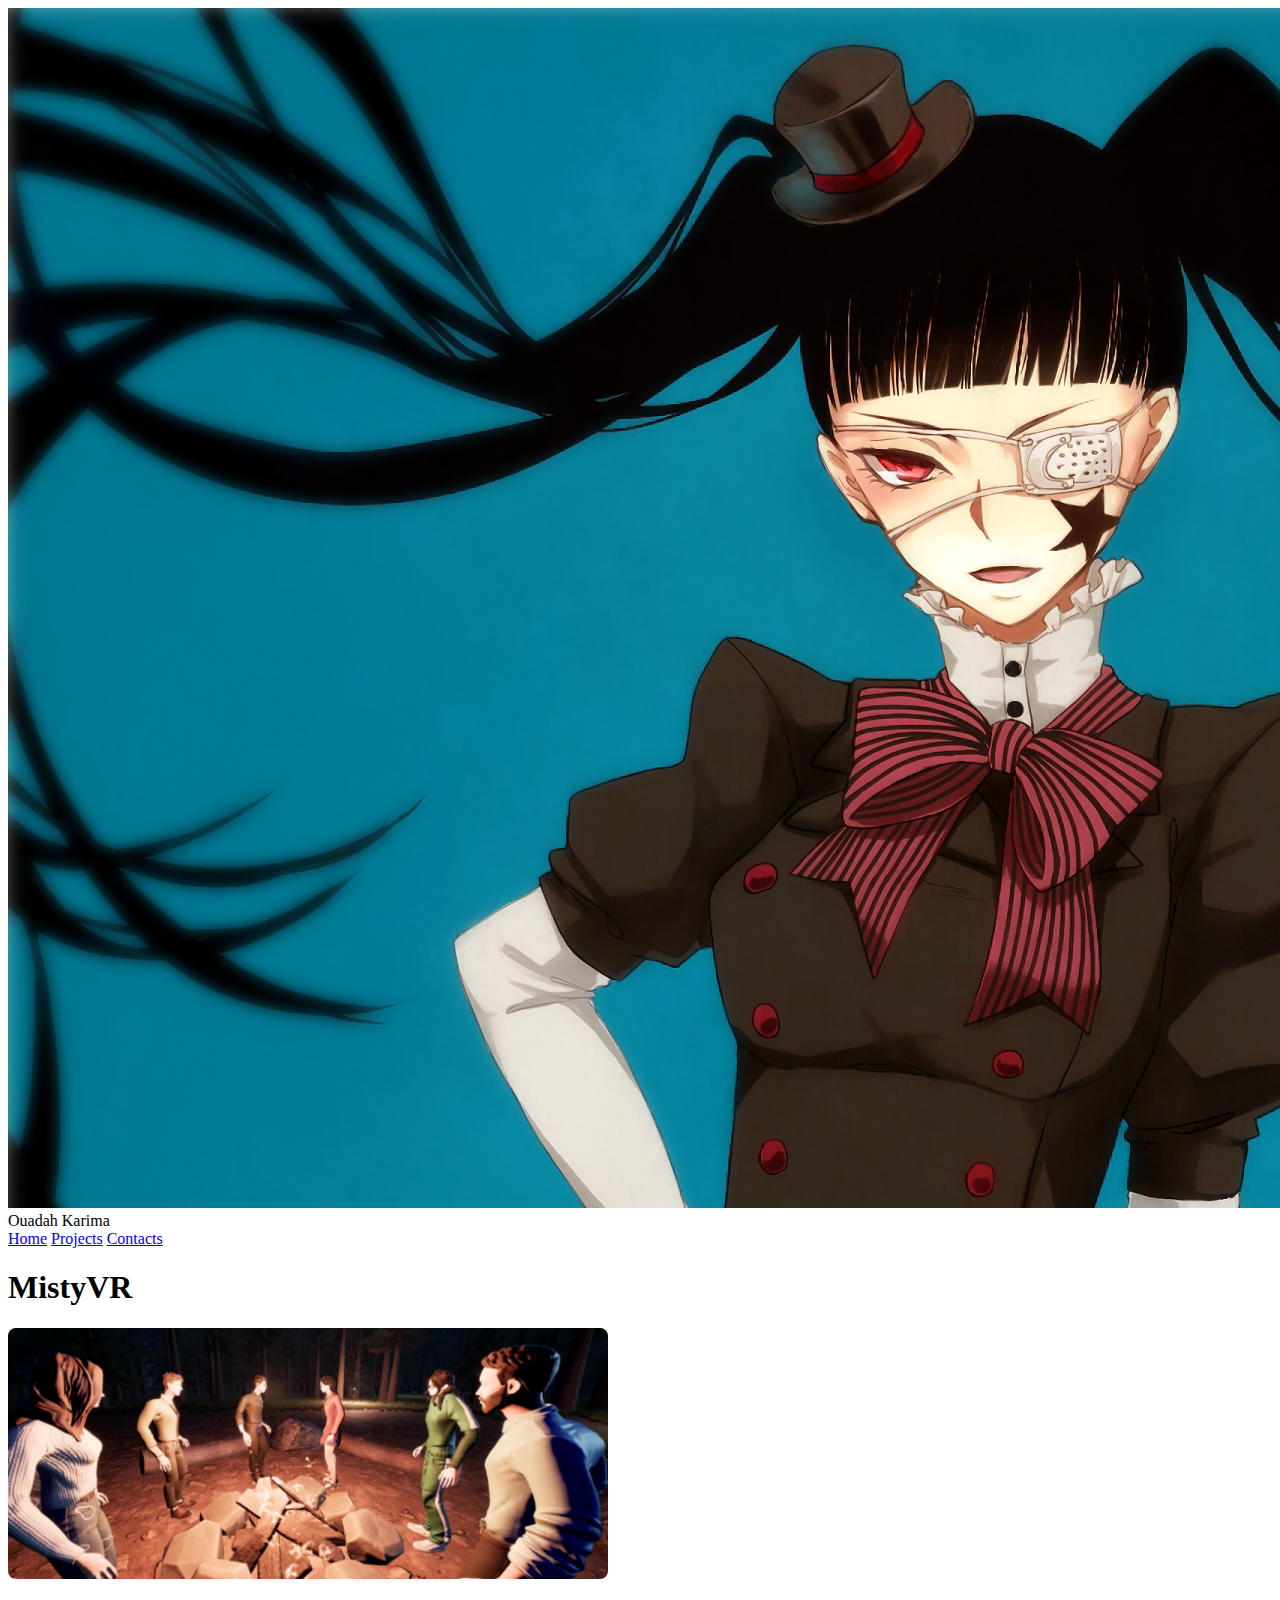
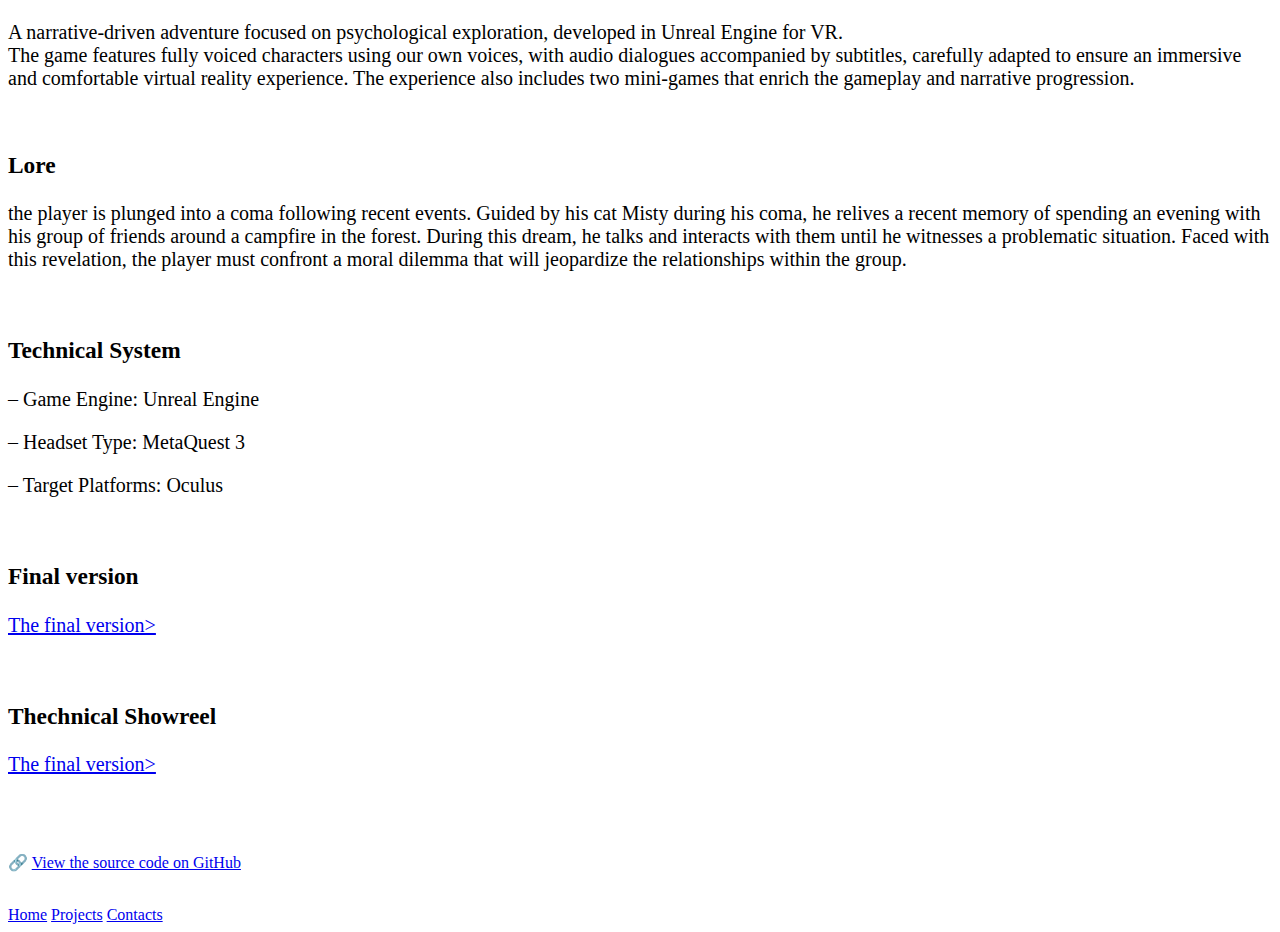
<file: project7.html>
<!DOCTYPE html>
<html lang="fr">
<head>
  <meta charset="UTF-8">
  <link rel="icon" type="image/png" href="assets/alice.png">
  <title>MistyVR - Ouadah Karima</title>
  <link rel="stylesheet" href="style.css">
</head>
<body>

  <nav>
    <div class="nav-left">
      <img src="assets/alice.png" alt="Avatar">
      <span>Ouadah Karima</span>
    </div>
    <div class="nav-right">
      <a href="index.html">Home</a>
      <a href="projects.html">Projects</a>
      <a href="contacts.html">Contacts</a>
    </div>
  </nav>

  <main>
    <h1>MistyVR</h1>
    <img src="assets/misty.png" alt="Misty" style="width: 100%; max-width: 600px; border-radius: 8px;">
    <br>
    <br>
    <p style="font-family: 'Times New Roman', Times, serif; font-size: 20px;">
    A narrative-driven adventure focused on psychological exploration, developed in Unreal Engine for VR. <br> The game features fully voiced characters using our own voices, with audio dialogues accompanied by subtitles, carefully adapted to ensure an immersive and comfortable virtual reality experience. The experience also includes two mini-games that enrich the gameplay and narrative progression.
  </p>
    <br>
<section style="text-align: left;font-family: 'Times New Roman', Times, serif; font-size: 20px;">
  <h3>Lore</h3>
<p>the player is plunged into a coma following recent events. Guided by his cat Misty during his coma, he relives a recent memory of spending an evening with his group of friends around a campfire in the forest. During this dream, he talks and interacts with them until he witnesses a problematic situation. Faced with this revelation, the player must confront a moral dilemma that will jeopardize the relationships within the group.</p>
<br>
  <h3>Technical System</h3>
  <p>– Game Engine: Unreal Engine</p>
  <p>– Headset Type: MetaQuest 3</p>
  <p>– Target Platforms: Oculus</p>
<br>
  <h3>Final version</h3>
  <p><a href = "https://drive.google.com/drive/folders/1yZvKiS8VvT8NFm8yevNYL4k8rNlxZnU0" target="_blank">The final version></a></p>
  <br>
  <h3>Thechnical Showreel</h3>
  <p><a href = "https://www.youtube.com/watch?v=bvIAjSrV-1o" target="_blank">The final version></a></p>
  <br>
</section>
  
<br>
  <p>
    🔗 <a href="https://github.com/Antoine-Vuillet/MistyVR" target="_blank">View the source code on GitHub</a><br>
    </a>
  </p>
  <br>
  </main>

  <footer>
    <a href="index.html">Home</a>
    <a href="projects.html">Projects</a>
    <a href="contacts.html">Contacts</a>
  </footer>

</body>
</html>
</file>
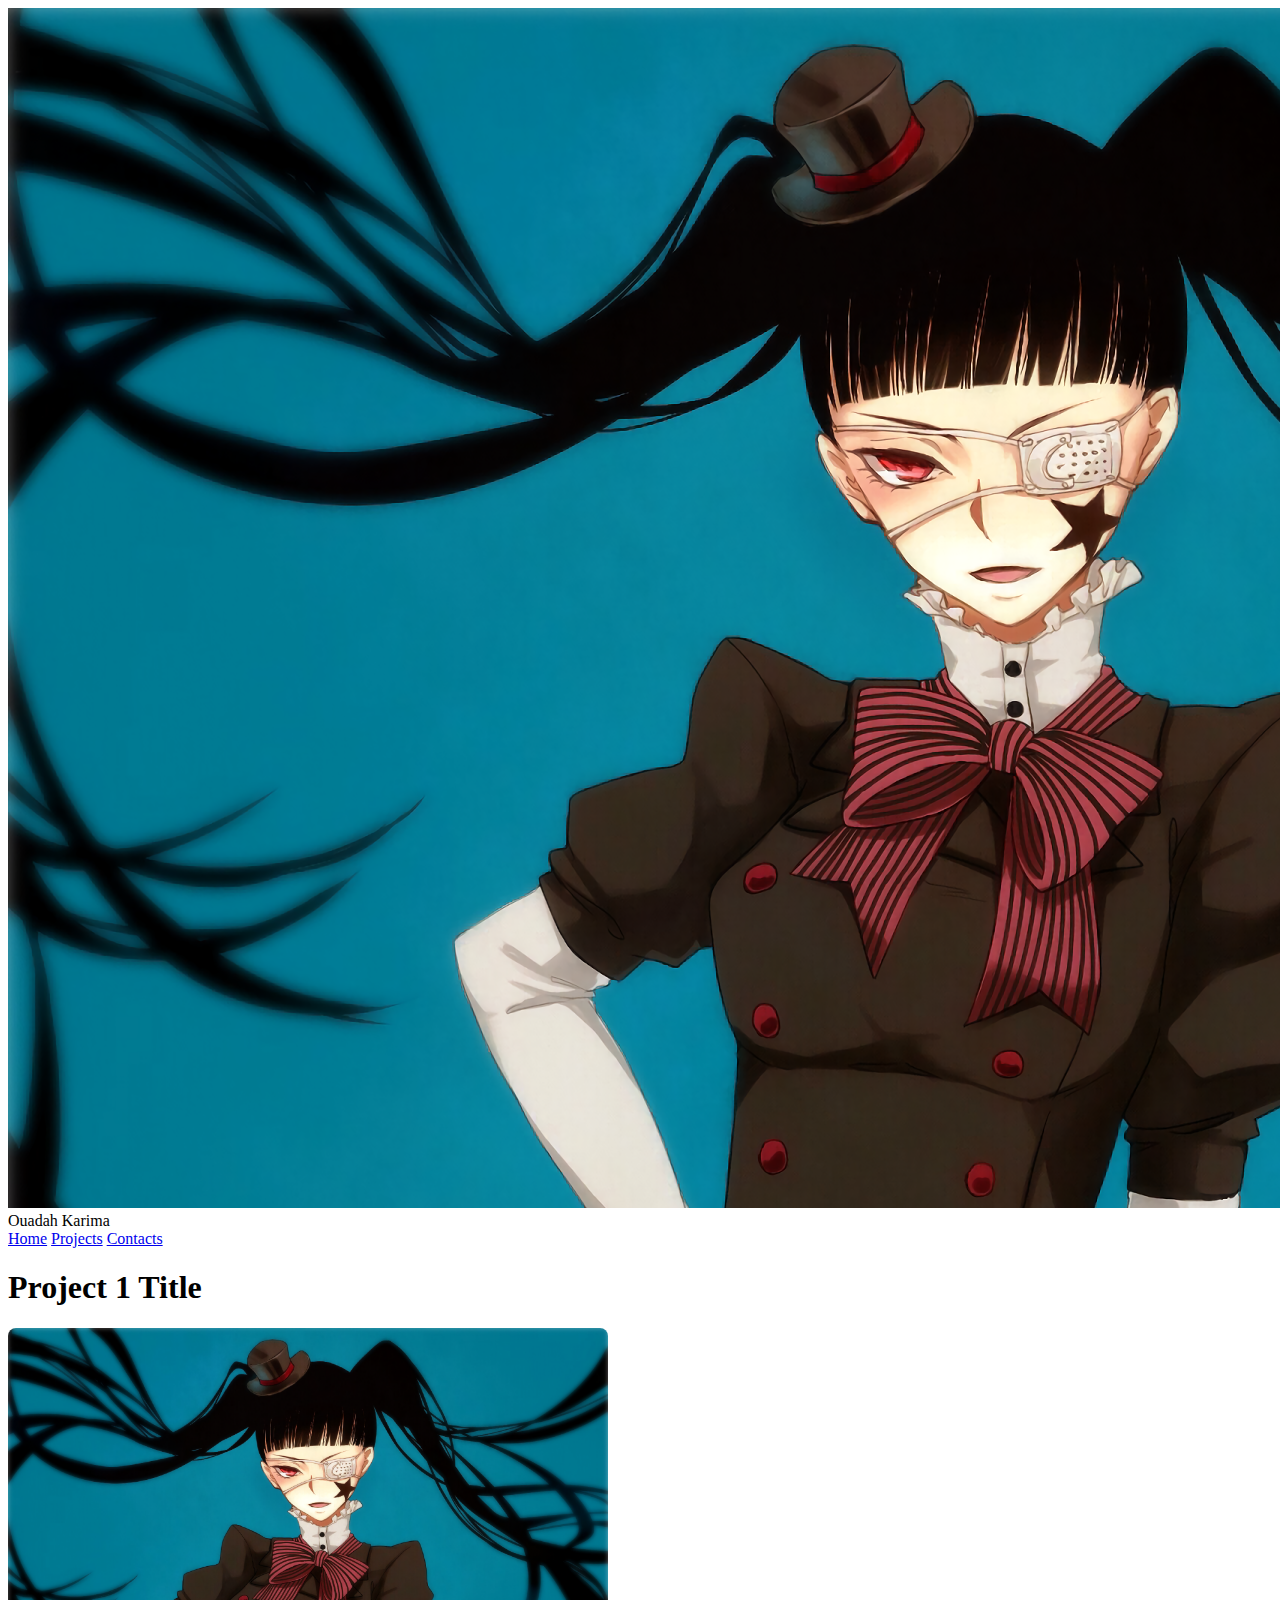
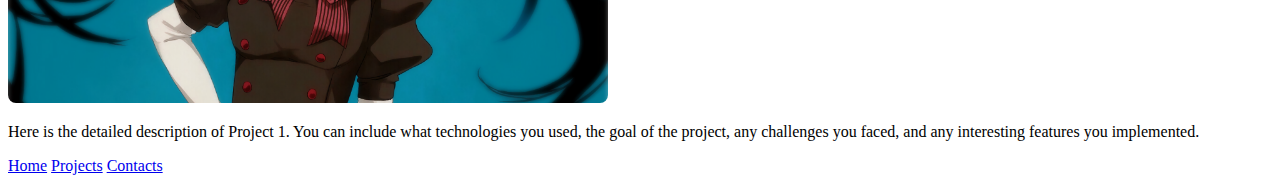
<file: projet1.html>
<!DOCTYPE html>
<html lang="fr">
<head>
  <meta charset="UTF-8">
  <title>Project 1 - Ouadah Karima</title>
  <link rel="stylesheet" href="style.css">
</head>
<body>

  <nav>
    <div class="nav-left">
      <img src="assets/alice.png" alt="Avatar">
      <span>Ouadah Karima</span>
    </div>
    <div class="nav-right">
      <a href="index.html">Home</a>
      <a href="projects.html">Projects</a>
      <a href="contacts.html">Contacts</a>
    </div>
  </nav>

  <main>
    <h1>Project 1 Title</h1>
    <img src="assets/alice.png" alt="Project 1" style="width: 100%; max-width: 600px; border-radius: 8px;">
    <p>Here is the detailed description of Project 1. You can include what technologies you used, the goal of the project, any challenges you faced, and any interesting features you implemented.</p>
  </main>

  <footer>
    <a href="index.html">Home</a>
    <a href="projects.html">Projects</a>
    <a href="contacts.html">Contacts</a>
  </footer>

</body>
</html>
</file>
<file: style.css>

</file>
